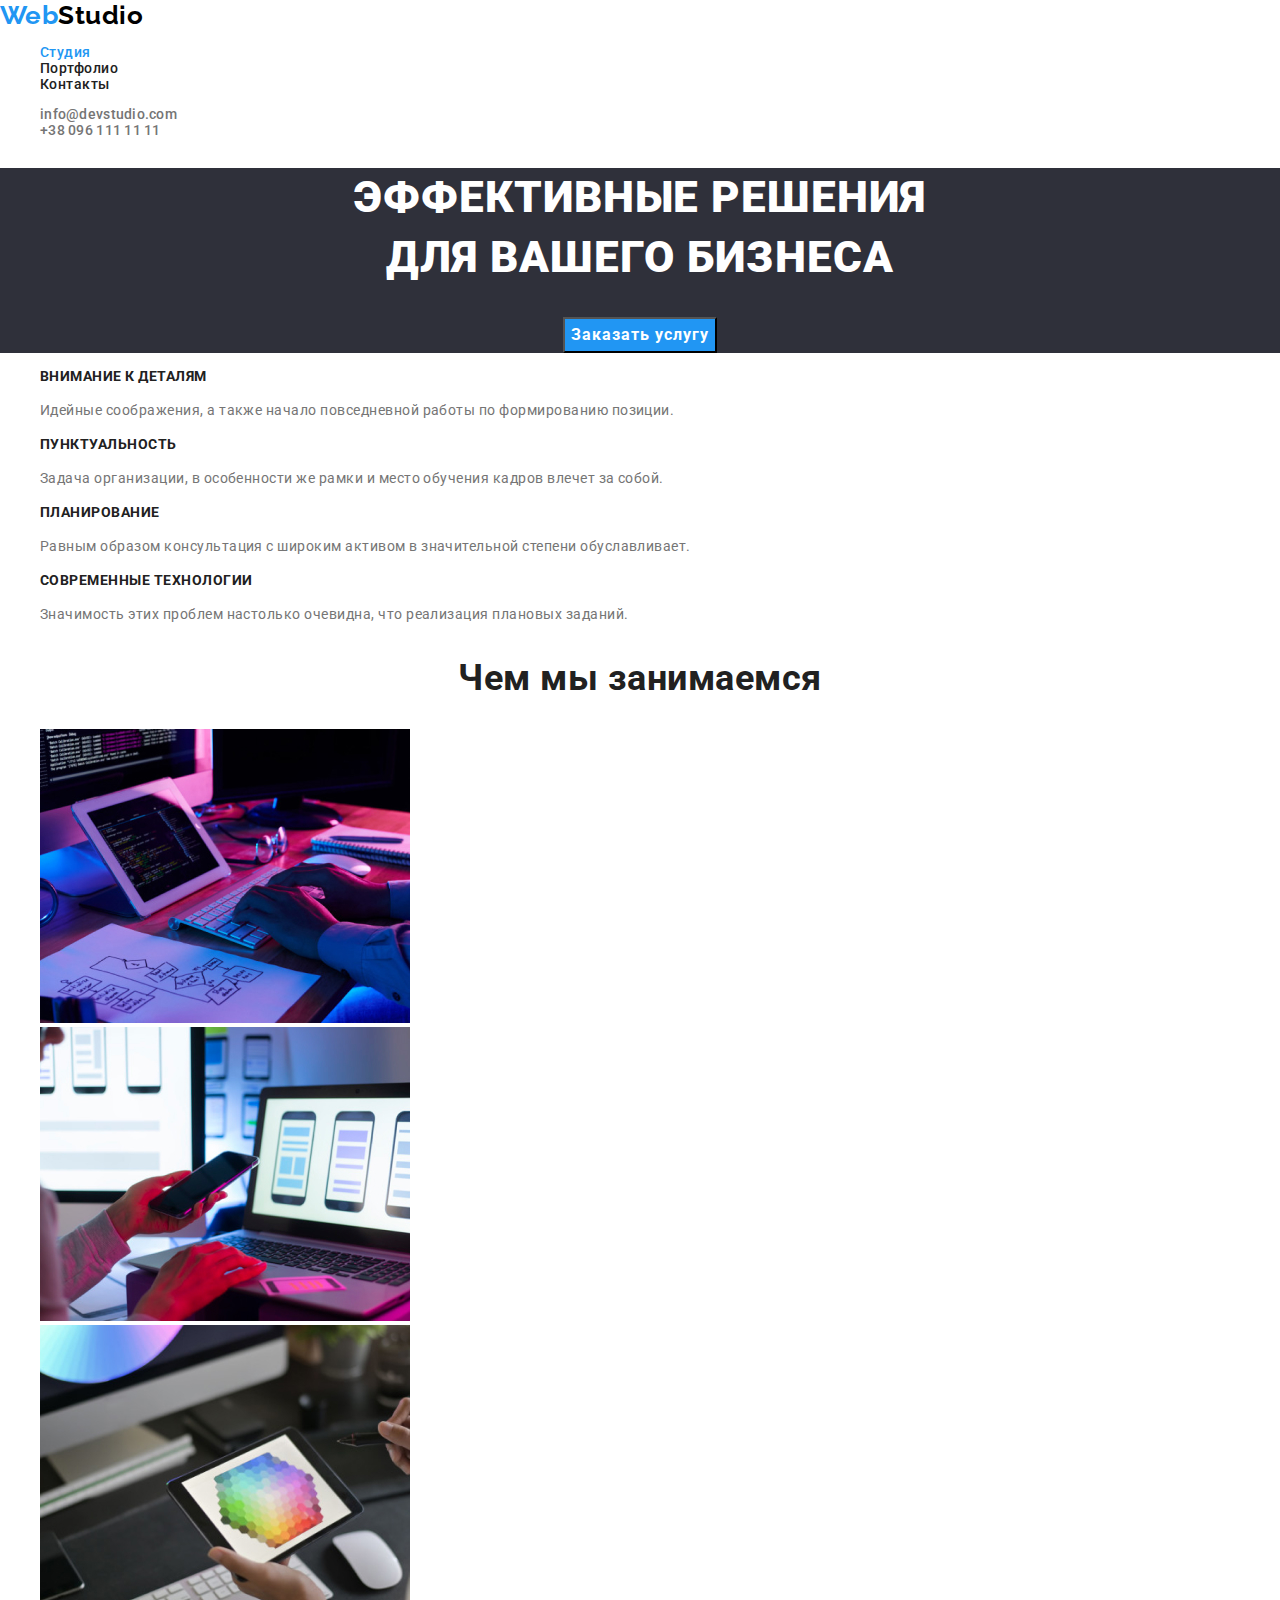
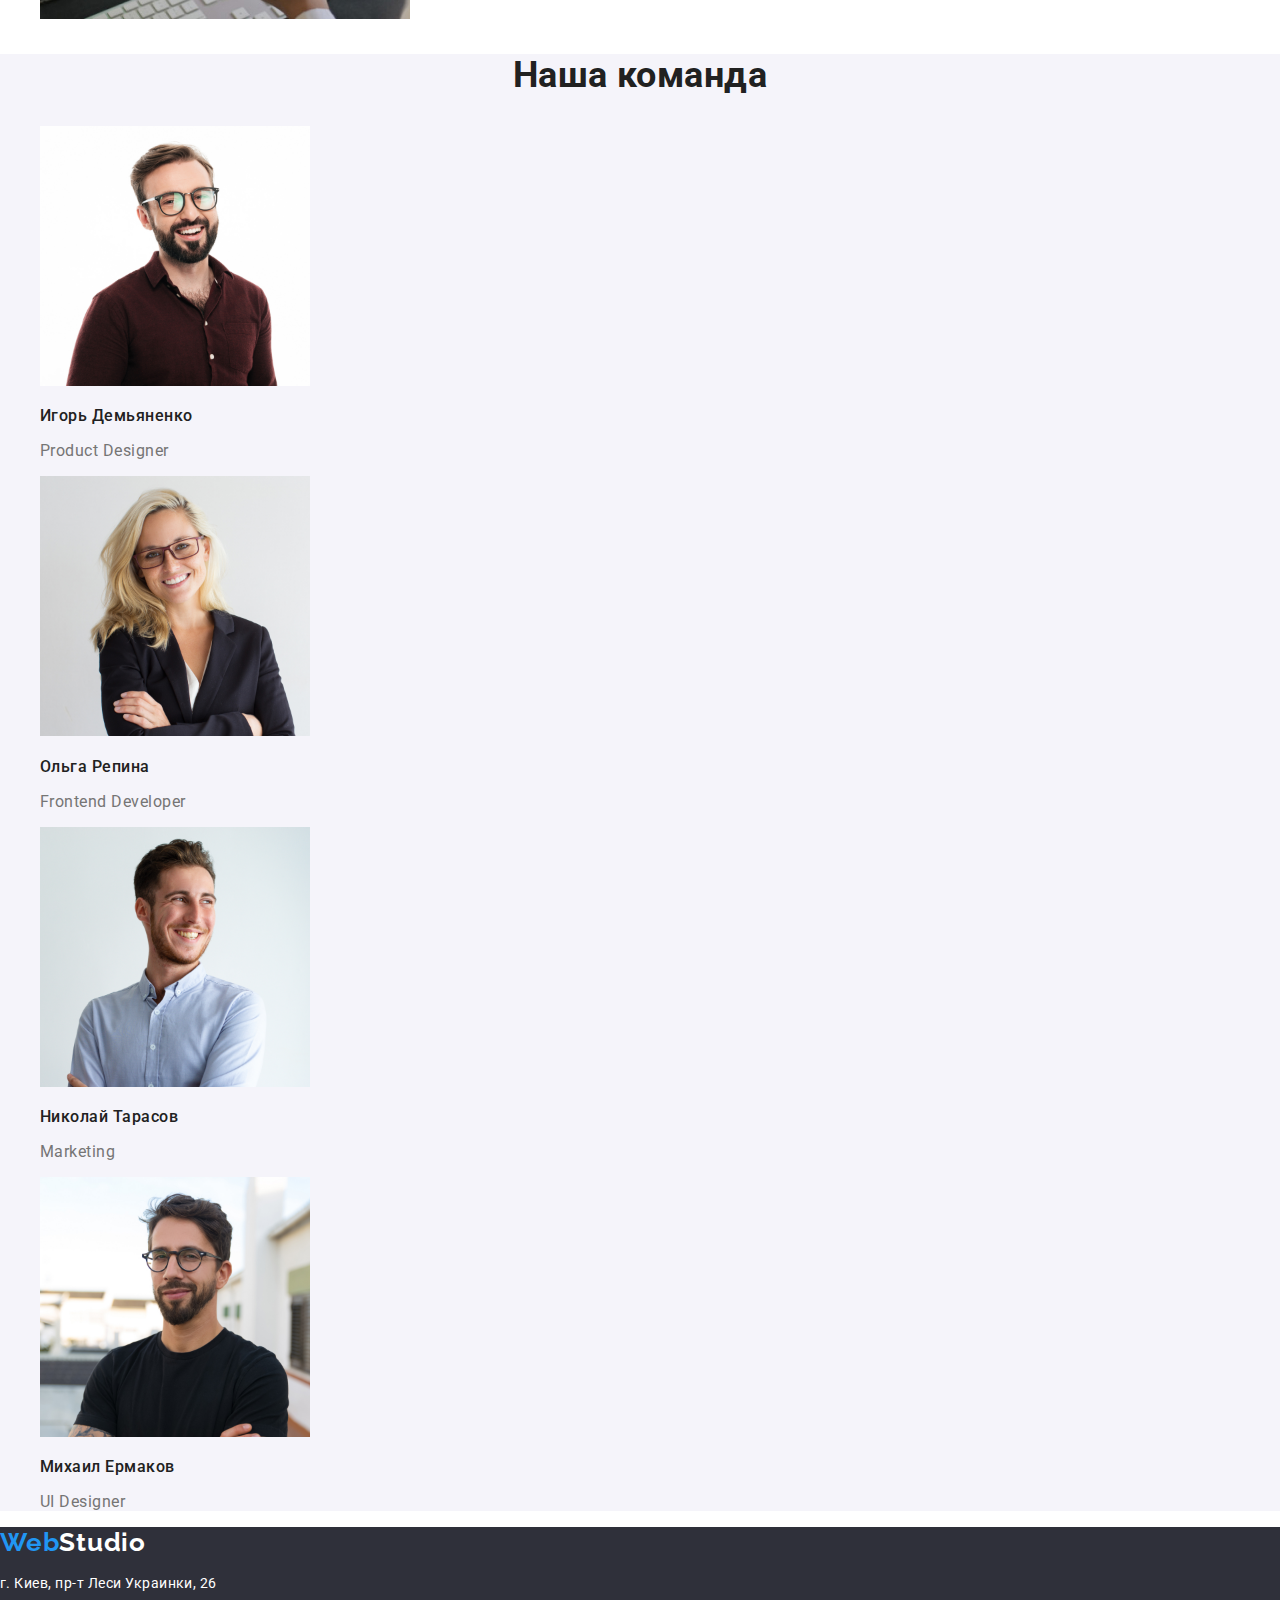
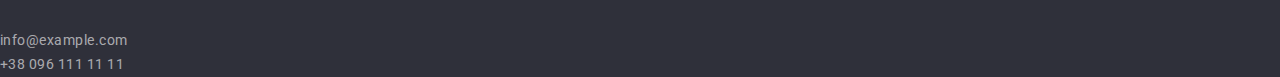
<file: index.html>
<!DOCTYPE html>
<html lang="ru">

  <head>
       <link rel="preconnect" href="https://fonts.gstatic.com">
       <link href="https://cdnjs.cloudflare.com/ajax/libs/modern-normalize/1.0.0/modern-normalize.min.css" rel="stylesheet">
       <meta charset="UTF-8">
       <meta name="viewport" content="width=device-width, initial-scale=1.0">
       <title>Document</title>
       <link rel="preconnect" href="https://fonts.gstatic.com">
        <link href="https://fonts.googleapis.com/css2?family=Raleway:wght@700&family=Roboto:wght@400;500;700;900&display=swap"
        rel="stylesheet">
       <link rel="stylesheet" href="./css/styles.css" />
 <body>
      <!--Header container-->
     <header>
         <!--Navigation-->
         <div class="navigation">
             <nav>
                  <a href="#" lang="en" class="logo"><span class="accent">Web</span>Studio</a>
                 <ul class="site-nav list">
                     <li><a href="" class="link current">Студия</a></li>
                     <li><a href="./portfolio.html" class="link">Портфолио</a></li>
                     <li><a href="" class="link">Контакты</a></li>
                 </ul>
             </nav>
               <!--Contacts-->
              <ul class="contact list">
                  <li><a href="mailto:info@devstudio.com" class="link-contact">info@devstudio.com</a></li>
                  <li><a href="tel:+380961111111" class="link-contact">+38 096 111 11 11</a></li>
              </ul>
        </div>
      </header>
      <main>
          <!--Hero-->
          <section class="hero">
            <h1>Эффективные решения <br> для вашего бизнеса</h1>
            <button class="button">Заказать услугу</button>
          </section>
          <!--Feature-->
          <section>
            <ul class="features list">
                <li>
                    <h3 class="features title">Внимание к деталям</h3>
                    <p class="text">Идейные соображения, а также начало повседневной работы по формированию позиции.</p>
                </li>
                <li>
                    <h3 class="features title">Пунктуальность</h3>
                    <p class="text">Задача организации, в особенности же рамки и место обучения кадров влечет за собой.</p>
                </li>
                <li>
                    <h3 class="features title">Планирование</h3>
                    <p class="text">Равным образом консультация с широким активом в значительной степени обуславливает.</p>
                </li>
                <li>
                    <h3 class="features title">Современные технологии</h3>
                    <p class="text">Значимость этих проблем настолько очевидна, что реализация плановых заданий.</p>
                </li>
            </ul>
          </section>
          <!--About us-->
          <section class="about-us">
              <h2 class="title">Чем мы занимаемся</h2>
              <ul class="list">
                 <li>
                    <a href="./images/aboutus/img1.jpg" target="blank">
                        <img src="./images/aboutus/img1.jpg" alt="Фото десктопа" width="370" height="294">
                    </a>
                 </li>
                 <li><a href="./images/aboutus/img2.jpg" target="blank">
                        <img src="./images/aboutus/img2.jpg" alt="Фото мобильного телефона" width="370" height="294">
                    </a>
                 </li>
                 <li>
                    <a href="./images/aboutus/img3.jpg" target="blank">
                        <img src="./images/aboutus/img3.jpg" alt="Фото дизайна на планшете" width="370" height="294">
                    </a>
                 </li>
             </ul>
          </section>
         <!--Our team-->
          <section class="team">
              <h2 class="title">Наша команда</h2>
                <ul class="team list"> 
                  <li>
                      <img src="./images/team/team1.jpg" alt="Фото И. Демьяненко" width="270" height="260">
                      <h3 class="name">Игорь Демьяненко</h3>
                      <p lang="en" class="job">Product Designer</p>
                 </li>
                  <li>
                      <img src="./images/team/team2.jpg" alt="Фото О. Репиной" width="270" height="260">
                      <h3 class="name">Ольга Репина</h3>
                      <p lang="en" class="job">Frontend Developer</p>
                 </li>
                 <li>
                      <img src="./images/team/team3.jpg" alt="Фото Н. Тарасова" width="270" height="260">
                      <h3 class="name">Николай Тарасов</h3>
                      <p lang="en" class="job">Marketing</p>
                 </li>
                  <li>
                      <img src="./images/team/team4.jpg" alt="Фото М. Ермакова" width="270" height="260">
                      <h3 class="name">Михаил Ермаков</h3>
                      <p lang="en" class="job">UI Designer</p>
                 </li>
             </ul>
          </section>
     </main>
      <!--Footer-->
        <footer>
            <a href="#" lang="en" class="logo-footer"><span class="accent">Web</span>Studio</a>
            <address class="adds">
                <p class="location">г. Киев, пр-т Леси Украинки, 26</p><br>
                <a href="mailto:info@example.com" class="link-adds">info@example.com</a><br>
                <a href="tel:+380961111111" class="link-adds">+38 096 111 11 11</a>
            </address>
        </footer>
 </body>
</html>
</file>
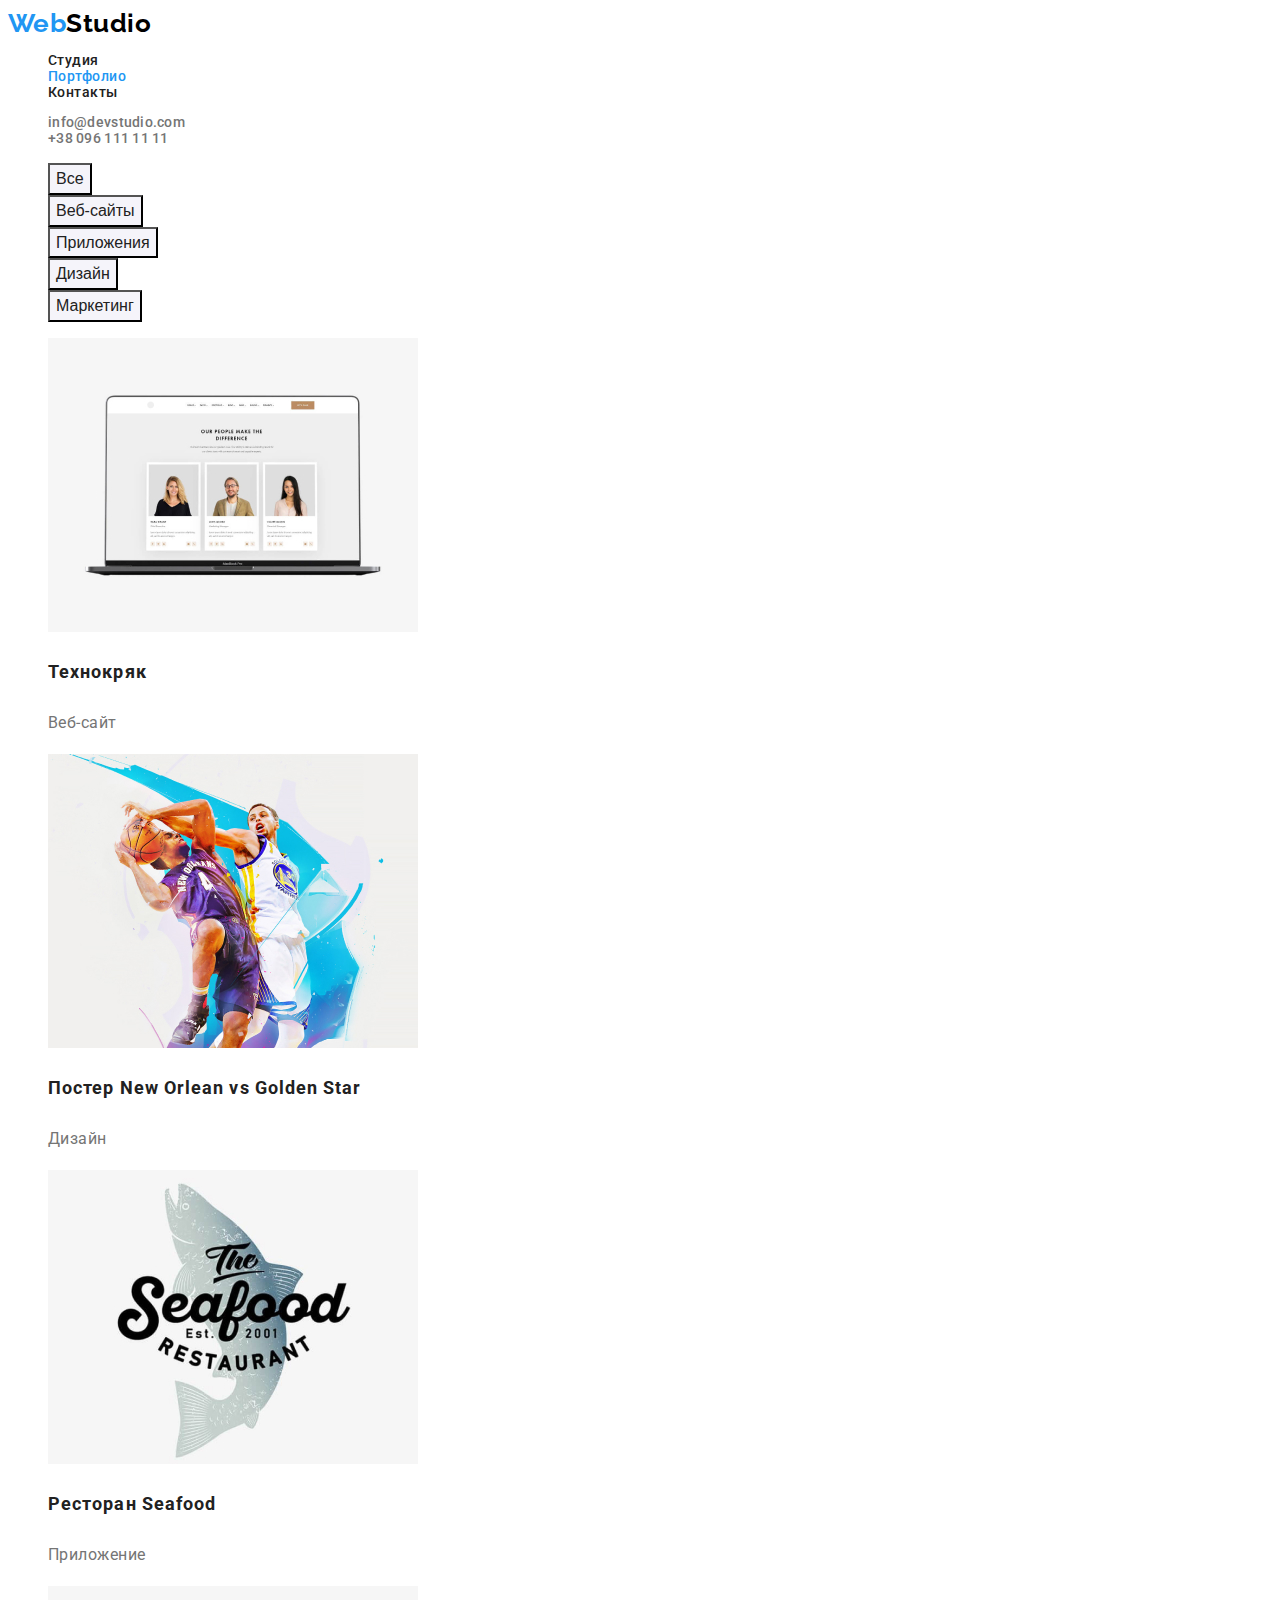
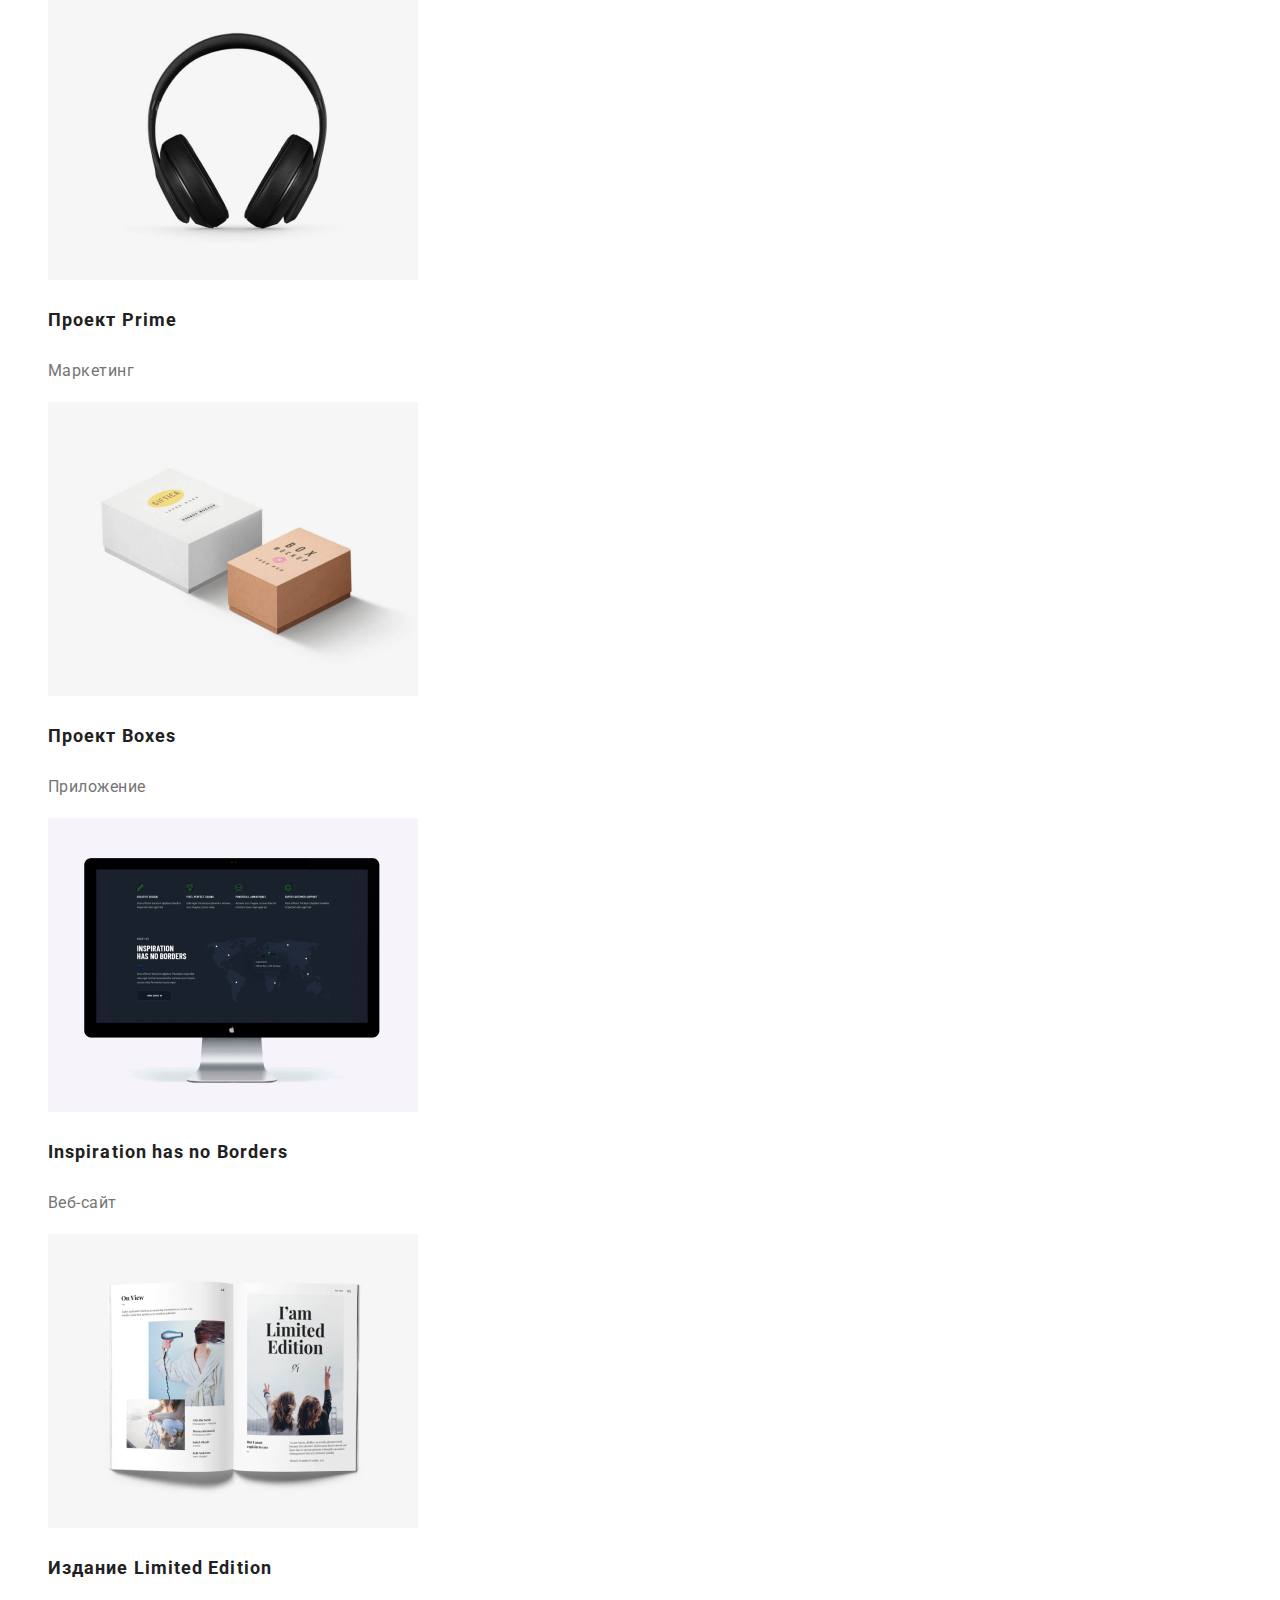
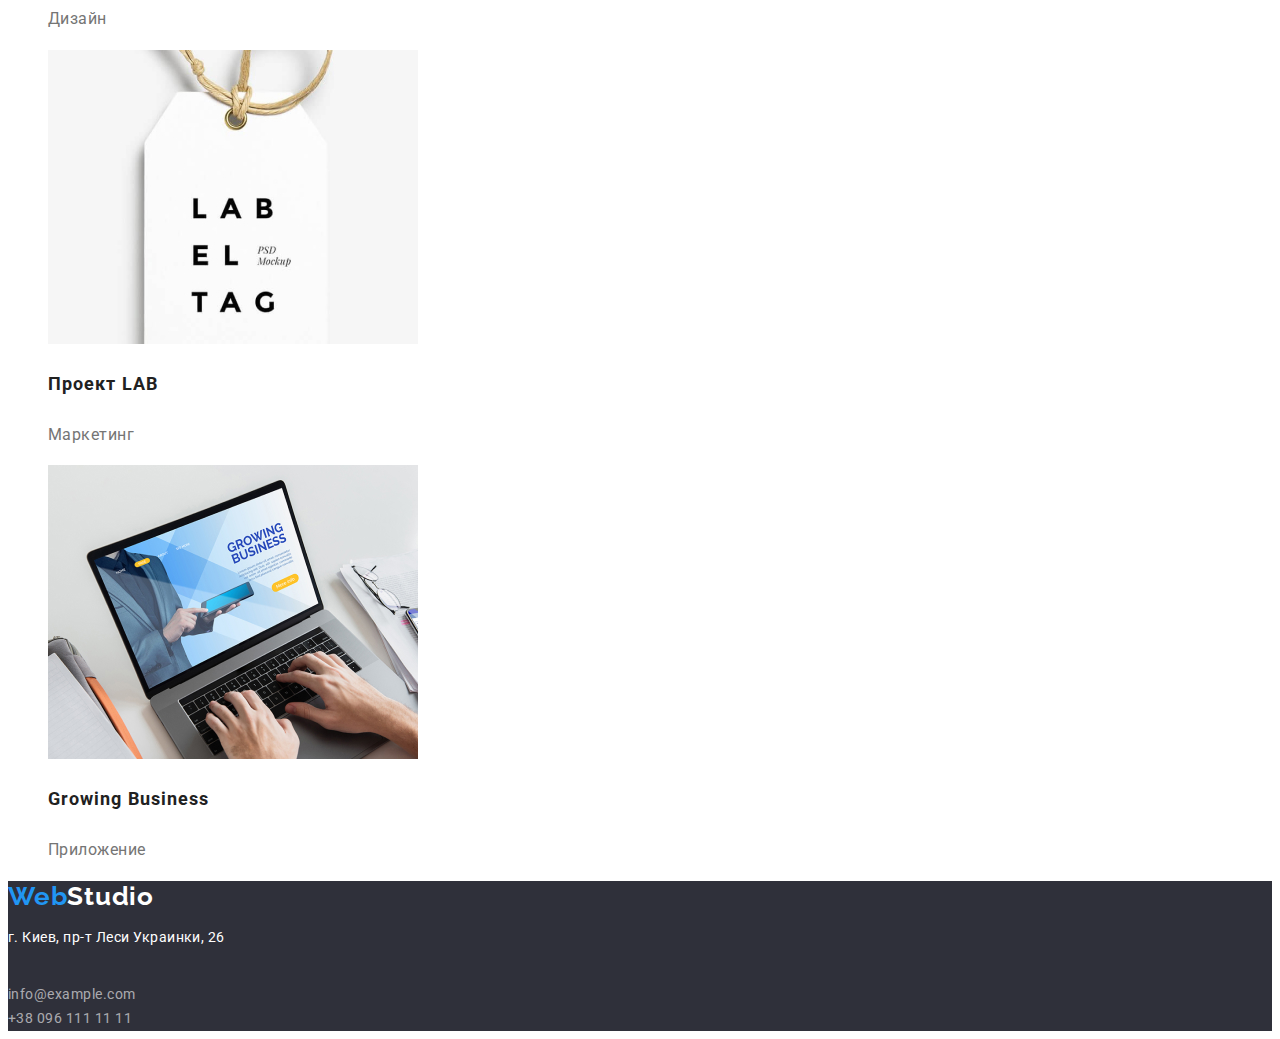
<file: portfolio.html>
<!DOCTYPE html>
<html lang="ru">
 
 <head>
    <meta charset="UTF-8">
    <meta name="viewport" content="width=device-width, initial-scale=1.0">
    <title>Document</title>
    <link rel="preconnect" href="https://fonts.gstatic.com">
    <link href="https://fonts.googleapis.com/css2?family=Raleway:wght@700&family=Roboto:wght@400;500;700;900&display=swap"
        rel="stylesheet">
    <link rel="stylesheet" href="./css/styles.css"/>
 <body>
      <!--Header container-->
      <header>
         <!--Navigation-->
         <div class="navigation">
             <nav>
                  <a href="#" lang="en" class="logo"><span class="accent">Web</span>Studio</a>
                  <ul class="site-nav list">
                     <li><a href="./index.html" class="link">Студия</a></li>
                     <li><a href="./portfolio.html" class="link current">Портфолио</a></li>
                     <li><a href="" class="link">Контакты</a></li>
                 </ul>
             </nav>
                 <!--Contacts-->
                   <ul class="contact list">
                      <li><a href="mailto:info@devstudio.com" class="link-contact">info@devstudio.com</a></li>
                      <li><a href="tel:+380961111111" class="link-contact">+38 096 111 11 11</a></li>
                  </ul>
         </div>
     </header>
     <main>
          <!--Content portfolio-->
          <section>
             <h1 hidden>Фильтр наших работ</h1>
                <ul class="btn-list">
                   <li><button class="button-port" type="button">Все</button></li>
                   <li><button class="button-port" type="button">Веб-сайты</button></li>
                   <li><button class="button-port" type="button">Приложения</button></li>
                   <li><button class="button-port" type="button">Дизайн</button></li>
                   <li><button class="button-port" type="button">Маркетинг</button></li>
              </ul>
              <h2 hidden>Список наших работ</h2>
              <ul class="list">
                  <li>
                      <a href="" class="link-img"><img src="./images/portfolio/project1.jpg" alt="Сайт Технокряк" width="370" height="294">
                      <h3 class="caption">Технокряк</h3>
                      <p class="subtitle">Веб-сайт</p></a>  
                  </li>
                  <li>
                      <a href="" class="link-img"><img src="./images/portfolio/project2.jpg" alt="Дизайн постера" width="370" height="294">
                      <h3 class="caption">Постер <span lang="en">New Orlean vs Golden Star</span></h3>
                      <p class="subtitle">Дизайн</p></a>
                 </li>
                  <li>
                      <a href="" class="link-img"><img src="./images/portfolio/project3.jpg" alt="Приложение для ресторана" width="370" height="294">
                      <h3 class="caption">Ресторан <span lang="en">Seafood</span></h3>
                      <p class="subtitle">Приложение</p></a>
                  </li>
                  <li>
                       <a href="" class="link-img"><img src="./images/portfolio/project4.jpg" alt="Маркетинг проект" width="370" height="294">
                       <h3 class="caption">Проект <span lang="en">Prime</span></h3>
                       <p class="subtitle">Маркетинг</p></a>
                  </li>
                  <li>
                       <a href="" class="link-img"><img src="./images/portfolio/project5.jpg" alt="Проект приложения" width="370" height="294">
                       <h3 class="caption">Проект <span lang="en">Boxes</span></h3>
                       <p class="subtitle">Приложение</p></a>
                  </li>
                   <li>
                      <a href="" class="link-img"><img src="./images/portfolio/project6.jpg" alt="Сайт Вдохновение" width="370" height="294">
                      <h3 lang="en" class="caption">Inspiration has no Borders</h3>
                      <p class="subtitle">Веб-сайт</p></a>
                 </li>
                  <li>
                      <a href="" class="link-img"><img src="./images/portfolio/project7.jpg" alt="Дизайн издания" width="370" height="294">
                      <h3 class="caption">Издание <span lang="en">Limited Edition</span></h3>
                      <p class="subtitle">Дизайн</p></a>
                 </li>
                 <li>
                      <a href="" class="link-img"><img src="./images/portfolio/project8.jpg" alt="Маркетинг проекта" width="370" height="294">
                      <h3 class="caption">Проект <span lang="en">LAB</span></h3>
                      <p class="subtitle">Маркетинг</p></a>
                 </li>
                 <li>
                     <a href="" class="link-img"><img src="./images/portfolio/project9.jpg" alt="Приложения для бизнеса" width="370" height="294">
                     <h3 lang="en" class="caption">Growing Business</h3>
                     <p class="subtitle">Приложение</p></a>
                  </li>
             </ul>
          </section>
     </main>
        <!--Footer-->
      <footer>
          <a href="#" lang="en" class="logo-footer"><span class="accent">Web</span>Studio</a>
         <address class="adds">
             <p class="location">г. Киев, пр-т Леси Украинки, 26</p><br>
             <a href="mailto:info@example.com" class="link-adds">info@example.com</a><br>
             <a href="tel:+380961111111" class="link-adds">+38 096 111 11 11</a>
         </address>
     </footer>
 </body>
</html>
</file>
<file: css/styles.css>
:root {
  --primary-text-color: #212121;
  --logo-text-color: #000000;
  --title-text-color: #757575;
  --accent-color: #2196f3;
  --white-color: #ffffff;
  --background-team-color: #f5f4fa;
  --background-hero: #2f303a;
  --text-footer-color: rgba(255, 255, 255, 0.6);
}
body {
  color: var(--primary-text-color);
  font-family: Roboto, sans-serif;
  letter-spacing: 0.03em;
}
ul {
  list-style: none;
}
a {
  text-decoration: none;
}

/* Site nav*/
.navigation {
  background: var(--white-color);
}
.accent {
  color: var(--accent-color);
}
.logo {
  color: var(--logo-text-color);
  font-family: Raleway, sans-serif;
  font-weight: 700;
  font-size: 26px;
  line-height: 1.19;
}
.site-nav {
  font-weight: 500;
  font-size: 14px;
  line-height: 1.14;
}
.site-nav .link.current {
  color: var(--accent-color);
}
.site-nav .link {
  color: var(--primary-text-color);
}
.link:focus,
.link:hover {
  color: var(--accent-color);
}

/* Contact */
.contact.list {
  font-weight: 500;
  font-size: 14px;
  line-height: 1.14;
  letter-spacing: 0.02em;
}
.contact a {
  color: var(--title-text-color);
}
.link-contact:focus,
.link-contact:hover {
  color: var(--accent-color);
}

/* Hero */
.hero {
  color: var(--white-color);
  background: var(--background-hero);
  line-height: 1.36;
  text-align: center;
  letter-spacing: 0.06em;
  text-transform: uppercase;
}
.hero > h1 {
  font-weight: 900;
  font-size: 44px;
}
.button {
  color: var(--white-color);
  background-color: var(--accent-color);
  font-family: inherit;
  font-weight: 700;
  font-size: 16px;
  line-height: 1.87;
  letter-spacing: 0.06em;
}

/*Feature*/
.features.title {
  font-weight: 700;
  font-size: 14px;
  line-height: 1.14;
  text-transform: uppercase;
}
.features.list .text {
  color: var(--title-text-color);
  font-size: 14px;
  line-height: 1.71;
}

/*About us*/
.about-us .title,
.team .title {
  font-weight: 700;
  font-size: 36px;
  line-height: 1.17;
  text-align: center;
}

/*Our team*/
.team {
  background: var(--background-team-color);
}
.team.list .name {
  font-weight: 500;
  font-size: 16px;
  line-height: 1.19;
}
.team.list .job {
  color: var(--title-text-color);
  font-size: 16px;
  line-height: 1.19;
}

/*Footer*/
footer {
  background: var(--background-hero);
}
.adds .location {
  color: var(--white-color);
  font-size: 14px;
  line-height: 1.71;
  font-style: normal;
}
.adds .link-adds {
  color: var(--text-footer-color);
  font-weight: 400;
  font-size: 14px;
  line-height: 1.71;
  font-style: normal;
}
.logo-footer {
  color: var(--white-color);
  font-family: Raleway, sans-serif;
  font-weight: 700;
  font-size: 26px;
  line-height: 1.19;
  letter-spacing: 0.03em;
}

/* Стили для Портфолио*/
.button-port {
  color: var(--primary-text-color);
  background-color: var(--background-team-color);
  font-weight: 500;
  font-size: 16px;
  line-height: 1.62;
}
.button-port:focus,
.button-port:hover {
  color: var(--background-team-color);
  background-color: var(--accent-color);
}
.list .caption {
  color: var(--primary-text-color);
  font-weight: 700;
  font-size: 18px;
  line-height: 2;
  letter-spacing: 0.06em;
}
.list .subtitle {
  color: var(--title-text-color);
  font-size: 16px;
  line-height: 1.87;
}
</file>
